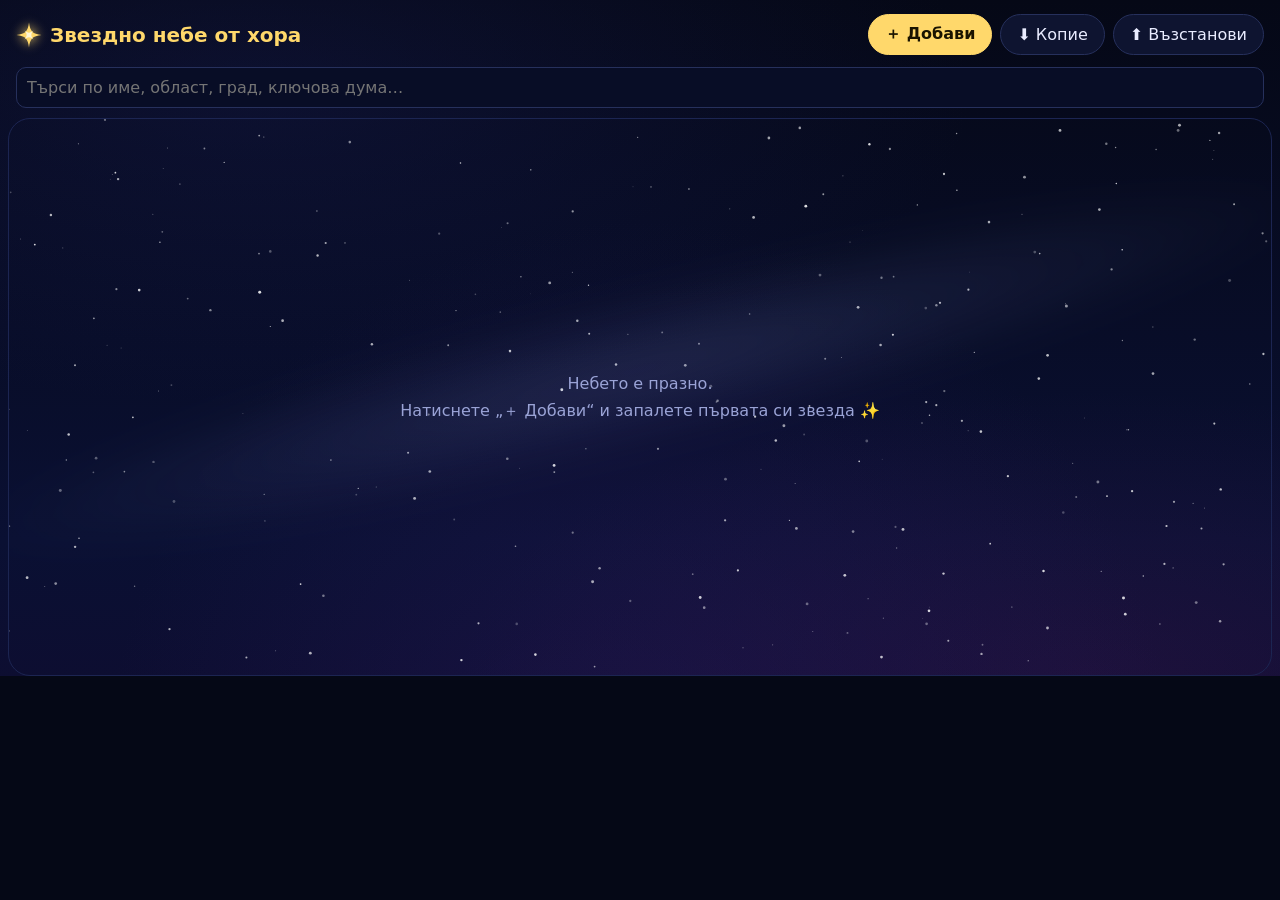
<file: index.html>
<!DOCTYPE html>
<html lang="bg">
<head>
<meta charset="utf-8">
<meta name="viewport" content="width=device-width,initial-scale=1,viewport-fit=cover">
<meta name="theme-color" content="#050816">
<meta name="apple-mobile-web-app-capable" content="yes">
<meta name="mobile-web-app-capable" content="yes">
<meta name="apple-mobile-web-app-title" content="Звездно небе">
<link rel="icon" href="data:image/svg+xml,%3Csvg xmlns='http://www.w3.org/2000/svg' viewBox='-50 -50 100 100'%3E%3Crect x='-50' y='-50' width='100' height='100' rx='22' fill='%23050816'/%3E%3Cpath d='M0,-40 C4,-12 12,-4 40,0 C12,4 4,12 0,40 C-4,12 -12,4 -40,0 C-12,-4 -4,-12 0,-40Z' fill='%23ffd86b'/%3E%3C/svg%3E">
<title>Звездно небе от хора</title>
<style>
:root{--bg:#050816;--panel:#0e1430;--line:#26305c;--text:#e9ecff;--dim:#9aa3d6;--gold:#ffd86b;--blue:#8fb4ff;--danger:#ff7b8a}
*{box-sizing:border-box}
html,body{margin:0;min-height:100%;background:var(--bg);color:var(--text);font-family:system-ui,-apple-system,"Segoe UI",Roboto,sans-serif}
body{padding-top:env(safe-area-inset-top);padding-bottom:env(safe-area-inset-bottom);
  background:radial-gradient(ellipse 80% 50% at 20% 10%,#1a1f5a55,transparent 70%),radial-gradient(ellipse 70% 45% at 85% 75%,#4a1a5a44,transparent 70%),linear-gradient(#050816,#0a1033 60%,#120a2e);background-attachment:fixed}
header{display:flex;flex-wrap:wrap;gap:10px;align-items:center;justify-content:space-between;padding:14px 16px 6px}
h1{font-size:1.25rem;margin:0;color:var(--gold);display:flex;align-items:center;gap:8px}
h1 svg{width:26px;height:26px;filter:drop-shadow(0 0 6px var(--gold))}
.bar{display:flex;gap:8px;flex-wrap:wrap}
button{font:inherit;cursor:pointer;border-radius:999px;border:1px solid var(--line);background:var(--panel);color:var(--text);padding:9px 16px}
button:hover{border-color:var(--blue)}
button:focus-visible,input:focus-visible,textarea:focus-visible{outline:2px solid var(--gold);outline-offset:2px}
button.primary{background:var(--gold);color:#1a1400;border-color:var(--gold);font-weight:600}
button.small{padding:5px 11px;font-size:.85rem}
button.danger{color:var(--danger)}
.search{padding:6px 16px 4px}
input,textarea{width:100%;font:inherit;color:var(--text);background:#080d26;border:1px solid var(--line);border-radius:10px;padding:10px}
textarea{min-height:70px;resize:vertical}
label{display:block;margin:10px 0 4px;color:var(--dim);font-size:.9rem}

/* Небе */
#sky{position:relative;margin:6px 8px 24px;border-radius:22px;overflow:hidden;border:1px solid #1c2552;
  background:radial-gradient(ellipse at 50% 120%,#2a1b5e66,transparent 60%);min-height:420px}
#bg{position:absolute;inset:0;width:100%;height:100%;pointer-events:none}
#milky{position:absolute;left:-10%;right:-10%;top:30%;height:30%;transform:rotate(-14deg);
  background:radial-gradient(ellipse at center,#9fb4ff22,transparent 65%);filter:blur(18px);pointer-events:none}
.msg{position:absolute;inset:0;display:flex;align-items:center;justify-content:center;text-align:center;color:var(--dim);padding:24px;line-height:1.7;pointer-events:none}
.pt{position:absolute;transform:translate(-50%,-50%);background:none;border:0;padding:0;border-radius:50%;display:block}
.pt:hover{border:0}
.pt .s{display:block;width:100%;height:100%;overflow:visible;filter:drop-shadow(0 0 6px var(--c)) drop-shadow(0 0 14px var(--c))}
.pt .s path{fill:var(--c)}
.pt .s .core{fill:#fff}
.pt.dim{opacity:.18}
.pt.sel .s{filter:drop-shadow(0 0 10px #fff) drop-shadow(0 0 22px var(--c))}
.sat{position:absolute;width:6px;height:6px;margin:-3px 0 0 -3px;border-radius:50%;background:var(--c);box-shadow:0 0 6px var(--c);pointer-events:none;opacity:.9}
.tag{position:absolute;transform:translate(-50%,-100%);font-size:.78rem;color:#fff;white-space:nowrap;pointer-events:none;text-shadow:0 0 6px #000,0 0 3px #000}
#card{position:absolute;z-index:5;width:min(250px,80%);background:#0e1430ee;backdrop-filter:blur(6px);border:1px solid var(--line);border-radius:14px;padding:12px 14px;box-shadow:0 8px 30px #000a;display:none}
#card b{display:block;color:var(--gold);font-size:1.02rem}
#card .m{color:var(--dim);font-size:.85rem;margin-top:2px}
#card .h{margin-top:6px;font-size:.9rem;line-height:1.35}
#card .acts{display:flex;gap:6px;margin-top:10px}
.shoot{position:absolute;top:8%;left:70%;width:90px;height:2px;background:linear-gradient(90deg,#fff,transparent);transform:rotate(-30deg);opacity:0;pointer-events:none}
@media (prefers-reduced-motion:no-preference){
  .pt .s{animation:tw 4s ease-in-out infinite}
  .pt:nth-child(3n) .s{animation-delay:-1.3s}.pt:nth-child(3n+1) .s{animation-delay:-2.6s}
  @keyframes tw{50%{transform:scale(.88) rotate(8deg)}}
  .shoot{animation:sh 12s 3s ease-out infinite}
  @keyframes sh{0%{opacity:0;transform:translate(0,0) rotate(-30deg)}2%{opacity:1}8%{opacity:0;transform:translate(-220px,127px) rotate(-30deg)}100%{opacity:0}}
}

dialog{border:1px solid var(--line);border-radius:18px;background:var(--panel);color:var(--text);width:min(560px,94vw);max-height:92vh;padding:18px;overflow:auto}
dialog::backdrop{background:rgba(2,4,14,.75)}
dialog h2{margin:0 0 6px;color:var(--gold);font-size:1.15rem}
.row{display:flex;gap:8px;justify-content:flex-end;margin-top:16px;flex-wrap:wrap}
.info p{margin:4px 0;color:var(--dim)}
.info a{color:var(--blue)}
.sec{margin-top:18px;border-top:1px solid var(--line);padding-top:12px}
.sec h3{margin:0 0 8px;font-size:1rem;color:var(--blue)}
.contact{background:#080d26;border:1px solid var(--line);border-radius:12px;padding:10px 12px;margin-bottom:8px}
.contact b{display:block}
.contact .meta{color:var(--dim);font-size:.88rem;margin-top:2px}
.contact .acts{display:flex;gap:6px;margin-top:8px}
.contact a,.meta a{color:var(--blue)}
.kw{color:var(--gold);font-size:.82rem}
.hint{color:var(--dim);font-size:.85rem}
</style>
</head>
<body>
<header>
  <h1><svg viewBox="-50 -50 100 100" aria-hidden="true"><path fill="#ffd86b" d="M0,-48 C4,-14 14,-4 48,0 C14,4 4,14 0,48 C-4,14 -14,4 -48,0 C-14,-4 -4,-14 0,-48Z"/><path fill="#fff6d6" transform="rotate(45) scale(.5)" d="M0,-48 C4,-14 14,-4 48,0 C14,4 4,14 0,48 C-4,14 -14,4 -48,0 C-14,-4 -4,-14 0,-48Z"/></svg>Звездно небе от хора</h1>
  <div class="bar">
    <button class="primary" id="addBtn">＋ Добави</button>
    <button id="exportBtn">⬇ Копие</button>
    <button id="importBtn">⬆ Възстанови</button>
    <input type="file" id="file" accept="application/json,.json" hidden>
  </div>
</header>
<div class="search"><input id="q" type="search" placeholder="Търси по име, област, град, ключова дума…" aria-label="Търсене"></div>

<main id="sky">
  <svg id="bg" aria-hidden="true"></svg>
  <div id="milky"></div>
  <div class="shoot"></div>
  <div id="layer"></div>
  <div id="card"></div>
</main>

<dialog id="formDlg">
  <form id="form" method="dialog">
    <h2 id="formTitle">Нова звезда</h2>
    <label for="f_name">Име *</label><input id="f_name" required>
    <label for="f_field">Област *</label><input id="f_field" required>
    <label for="f_city">Град</label><input id="f_city">
    <label for="f_help">С какво може да помогне? *</label><textarea id="f_help" required></textarea>
    <label for="f_kw">Ключови думи (със запетая)</label><input id="f_kw">
    <label for="f_phone">Телефон</label><input id="f_phone" type="tel">
    <label for="f_email">Имейл</label><input id="f_email" type="email">
    <label for="f_notes">Бележки</label><textarea id="f_notes"></textarea>
    <div class="row">
      <button type="button" id="cancelForm">Отказ</button>
      <button class="primary" type="submit">✦ Запази</button>
    </div>
  </form>
</dialog>

<dialog id="detailDlg"><div id="detail"></div></dialog>

<script>
(function(){
"use strict";
var KEY="guidingStar.v2";
var OLD_KEYS=["guidingStar","stars","starSky","guiding-star","people"];
var COLORS=["#ffd86b","#8fb4ff","#ff9ec4","#7ef0c8","#c3a2ff","#ffb26b"];
var SPARK="M0,-48 C4,-14 14,-4 48,0 C14,4 4,14 0,48 C-4,14 -14,4 -48,0 C-14,-4 -4,-14 0,-48Z";
var people=load();
var ctx=null,openId=null,selId=null;
var $=function(id){return document.getElementById(id)};

function uid(){return Date.now().toString(36)+Math.random().toString(36).slice(2,7)}
function esc(s){return String(s==null?"":s).replace(/[&<>"']/g,function(c){return{"&":"&amp;","<":"&lt;",">":"&gt;",'"':"&quot;","'":"&#39;"}[c]})}
function kwList(s){return String(s||"").split(",").map(function(x){return x.trim()}).filter(Boolean)}
function hash(s){var h=0;for(var i=0;i<s.length;i++){h=(h*31+s.charCodeAt(i))|0}return Math.abs(h)}
function colorOf(p){return COLORS[hash((p.field||"").toLowerCase())%COLORS.length]}

function normalize(p){
  return{id:p.id||uid(),name:p.name||"",field:p.field||"",city:p.city||"",help:p.help||"",
    keywords:Array.isArray(p.keywords)?p.keywords:kwList(p.keywords),
    phone:p.phone||"",email:p.email||"",notes:p.notes||"",
    x:typeof p.x==="number"?p.x:null,y:typeof p.y==="number"?p.y:null,
    contacts:Array.isArray(p.contacts)?p.contacts.map(normalize):[]};
}
function load(){
  var list=[];
  try{
    var raw=localStorage.getItem(KEY);
    if(raw){list=JSON.parse(raw).map(normalize)}
    else for(var i=0;i<OLD_KEYS.length;i++){
      var o=localStorage.getItem(OLD_KEYS[i]);
      if(o){var a=JSON.parse(o);if(Array.isArray(a)&&a.length&&a[0]&&a[0].name){list=a.map(normalize);break}}
    }
  }catch(e){}
  placeAll(list);return list;
}
function save(){try{localStorage.setItem(KEY,JSON.stringify(people))}catch(e){alert("Не може да се запази в браузъра.")}}

/* Позиции: нова звезда отива на най-свободното място от няколко опита */
function placeAll(list){list.forEach(function(p,i){if(p.x==null)place(p,list.slice(0,i))})}
function place(p,others){
  var best=null,bd=-1;
  for(var t=0;t<60;t++){
    var x=8+Math.random()*84,y=10+Math.random()*80,m=1e9;
    others.forEach(function(o){if(o.x==null)return;var dx=(o.x-x)*1.6,dy=o.y-y;m=Math.min(m,dx*dx+dy*dy)});
    if(m>bd){bd=m;best={x:x,y:y}}
  }
  p.x=best.x;p.y=best.y;
}
function skyHeight(){
  var base=Math.max(420,Math.round(window.innerHeight*.62));
  return Math.min(1400,base+Math.max(0,people.length-14)*28);
}

/* Фонови звезди (детерминирани) */
function drawBg(){
  var w=$("sky").clientWidth,h=$("sky").clientHeight,s=7,out="";
  function r(){s=(s*16807)%2147483647;return s/2147483647}
  var n=Math.round(w*h/2600);
  for(var i=0;i<n;i++){
    var x=r()*w,y=r()*h,rad=.4+r()*1.1,o=.25+r()*.6;
    out+='<circle cx="'+x.toFixed(1)+'" cy="'+y.toFixed(1)+'" r="'+rad.toFixed(2)+'" fill="#fff" opacity="'+o.toFixed(2)+'"/>';
  }
  $("bg").setAttribute("viewBox","0 0 "+w+" "+h);$("bg").innerHTML=out;
}

function matches(x,q){return[x.name,x.field,x.city,x.help,x.notes,x.keywords.join(" ")].join(" ").toLowerCase().indexOf(q)>-1}
function matchInfo(p,q){
  if(!q)return{hit:true};
  if(matches(p,q))return{hit:true};
  var c=p.contacts.filter(function(c){return matches(c,q)})[0];
  return c?{hit:true,via:c}:{hit:false};
}

function renderSky(){
  var sky=$("sky"),q=$("q").value.trim().toLowerCase(),layer=$("layer");
  sky.style.height=skyHeight()+"px";drawBg();
  var html="",oldMsg=sky.querySelector(".msg");if(oldMsg)oldMsg.remove();
  if(!people.length){
    layer.innerHTML="";
    var m=document.createElement("div");m.className="msg";
    m.innerHTML="Небето е празно.<br>Натиснете „＋ Добави“ и запалете първата си звезда ✨";
    sky.appendChild(m);hideCard();return;
  }
  var hits=0,labels=0;
  people.forEach(function(p){
    var mi=matchInfo(p,q);if(mi.hit)hits++;
    var size=Math.min(46,24+p.contacts.length*3);
    var c=colorOf(p);
    var cls="pt"+(q&&!mi.hit?" dim":"")+(selId===p.id?" sel":"");
    html+='<button class="'+cls+'" data-id="'+esc(p.id)+'" aria-label="'+esc(p.name)+', '+esc(p.field)+'" style="left:'+p.x+'%;top:'+p.y+'%;width:'+size+'px;height:'+size+'px;--c:'+c+'">'+
      '<svg class="s" viewBox="-50 -50 100 100" aria-hidden="true"><path d="'+SPARK+'"/><path transform="rotate(45) scale(.5)" d="'+SPARK+'" opacity=".75"/><circle class="core" r="7"/></svg></button>';
    // спътници = познати
    var n=Math.min(p.contacts.length,12),orbit=size/2+10;
    for(var i=0;i<n;i++){
      var a=(i/n)*Math.PI*2+hash(p.id)%6;
      html+='<span class="sat" style="left:calc('+p.x+'% + '+(Math.cos(a)*orbit).toFixed(1)+'px);top:calc('+p.y+'% + '+(Math.sin(a)*orbit).toFixed(1)+'px);--c:'+c+'"></span>';
    }
    // етикети: при търсене за съвпаденията, иначе за избраната
    if((q&&mi.hit&&labels<14)||(!q&&selId===p.id&&false)){
      labels++;
      html+='<span class="tag" style="left:'+p.x+'%;top:calc('+p.y+'% - '+(size/2+6)+'px)">'+esc(mi.via?mi.via.name+" ← "+p.name:p.name)+'</span>';
    }
  });
  layer.innerHTML=html;
  if(q&&!hits){var m2=document.createElement("div");m2.className="msg";m2.textContent="Няма звезди за това търсене.";sky.appendChild(m2)}
  if(selId)showCard(selId);else hideCard();
}

function hideCard(){$("card").style.display="none"}
function showCard(id){
  var p=people.find(function(x){return x.id===id});if(!p){hideCard();return}
  var card=$("card");
  card.innerHTML='<b>✦ '+esc(p.name)+'</b><div class="m">'+esc(p.field)+(p.city?" · "+esc(p.city):"")+'</div>'+
    (p.help?'<div class="h">'+esc(p.help.length>110?p.help.slice(0,110)+"…":p.help)+'</div>':"")+
    '<div class="acts"><button class="small primary" data-act="open">Отвори'+(p.contacts.length?" ("+p.contacts.length+" познати)":"")+'</button><button class="small" data-act="x">✕</button></div>';
  card.style.display="block";
  var sky=$("sky"),W=sky.clientWidth,H=sky.clientHeight,cw=card.offsetWidth,ch=card.offsetHeight;
  var px=p.x/100*W,py=p.y/100*H;
  var left=Math.max(8,Math.min(W-cw-8,px-cw/2));
  var top=py-ch-30;if(top<8)top=py+30;
  card.style.left=left+"px";card.style.top=Math.max(8,Math.min(H-ch-8,top))+"px";
}

$("layer").addEventListener("click",function(e){
  var b=e.target.closest(".pt");if(!b)return;
  selId=selId===b.getAttribute("data-id")?null:b.getAttribute("data-id");renderSky();
});
$("sky").addEventListener("click",function(e){
  if(e.target.closest(".pt")||e.target.closest("#card"))return;
  if(selId){selId=null;renderSky()}
});
$("card").addEventListener("click",function(e){
  var b=e.target.closest("[data-act]");if(!b)return;
  if(b.getAttribute("data-act")==="x"){selId=null;renderSky()}
  else if(b.getAttribute("data-act")==="open"){openId=selId;renderDetail();$("detailDlg").showModal()}
});

/* Детайли + познати */
function contactHtml(c){
  var kws=c.keywords.length?'<div class="kw">'+c.keywords.map(esc).join(", ")+'</div>':"";
  var links=[];
  if(c.phone)links.push('<a href="tel:'+esc(c.phone)+'">'+esc(c.phone)+'</a>');
  if(c.email)links.push('<a href="mailto:'+esc(c.email)+'">'+esc(c.email)+'</a>');
  return'<div class="contact"><b>✧ '+esc(c.name)+'</b><div class="meta">'+esc(c.field)+(c.city?" · "+esc(c.city):"")+'</div>'+
    (c.help?'<div class="meta">'+esc(c.help)+'</div>':"")+kws+
    (links.length?'<div class="meta">'+links.join(" · ")+'</div>':"")+
    (c.notes?'<div class="meta">📝 '+esc(c.notes)+'</div>':"")+
    '<div class="acts"><button class="small" data-act="editContact" data-cid="'+esc(c.id)+'">Редактирай</button>'+
    '<button class="small danger" data-act="delContact" data-cid="'+esc(c.id)+'">Изтрий</button></div></div>';
}
function renderDetail(){
  var p=people.find(function(x){return x.id===openId});
  if(!p){$("detailDlg").close();return}
  var links=[];
  if(p.phone)links.push('<a href="tel:'+esc(p.phone)+'">'+esc(p.phone)+'</a>');
  if(p.email)links.push('<a href="mailto:'+esc(p.email)+'">'+esc(p.email)+'</a>');
  $("detail").innerHTML=
    '<h2>✦ '+esc(p.name)+'</h2><div class="info"><p>'+esc(p.field)+(p.city?" · "+esc(p.city):"")+'</p><p>'+esc(p.help)+'</p>'+
    (p.keywords.length?'<p class="kw">'+p.keywords.map(esc).join(", ")+'</p>':"")+
    (links.length?'<p>'+links.join(" · ")+'</p>':"")+(p.notes?'<p>📝 '+esc(p.notes)+'</p>':"")+'</div>'+
    '<div class="row" style="justify-content:flex-start;margin-top:10px"><button class="small" data-act="editPerson">Редактирай</button><button class="small danger" data-act="delPerson">Изтрий</button></div>'+
    '<div class="sec"><h3>Познати на '+esc(p.name)+' ('+p.contacts.length+')</h3>'+
    (p.contacts.length?p.contacts.map(contactHtml).join(""):'<p class="hint">Още няма добавени познати. Добавете хора, които '+esc(p.name)+' познава и с какво могат да помогнат.</p>')+
    '<button class="primary" data-act="addContact">＋ Добави познат</button></div>'+
    '<div class="row"><button data-act="close">Затвори</button></div>';
}

/* Форма */
function openForm(mode,pid,cid){
  ctx={mode:mode,personId:pid||null,contactId:cid||null};
  $("form").reset();
  var data=null,title="Нова звезда";
  if(mode==="person"&&pid){data=people.find(function(x){return x.id===pid});title="Редакция на звезда"}
  if(mode==="contact"){
    var p=people.find(function(x){return x.id===pid});
    if(cid){data=p.contacts.find(function(x){return x.id===cid});title="Редакция на познат"}else title="Нов познат на "+p.name;
  }
  $("formTitle").textContent=title;
  if(data){$("f_name").value=data.name;$("f_field").value=data.field;$("f_city").value=data.city;$("f_help").value=data.help;
    $("f_kw").value=data.keywords.join(", ");$("f_phone").value=data.phone;$("f_email").value=data.email;$("f_notes").value=data.notes}
  $("formDlg").showModal();
}
$("form").addEventListener("submit",function(e){
  e.preventDefault();
  var rec={name:$("f_name").value.trim(),field:$("f_field").value.trim(),city:$("f_city").value.trim(),help:$("f_help").value.trim(),
    keywords:kwList($("f_kw").value),phone:$("f_phone").value.trim(),email:$("f_email").value.trim(),notes:$("f_notes").value.trim()};
  if(!rec.name||!rec.field||!rec.help)return;
  if(ctx.mode==="person"){
    if(ctx.personId){Object.assign(people.find(function(x){return x.id===ctx.personId}),rec)}
    else{rec.id=uid();rec.contacts=[];var np=normalize(rec);place(np,people);people.push(np);selId=np.id}
  }else{
    var parent=people.find(function(x){return x.id===ctx.personId});
    if(ctx.contactId){Object.assign(parent.contacts.find(function(x){return x.id===ctx.contactId}),rec)}
    else{rec.id=uid();rec.contacts=[];parent.contacts.push(normalize(rec))}
  }
  save();$("formDlg").close();renderSky();
  if(openId&&$("detailDlg").open)renderDetail();
});
$("cancelForm").onclick=function(){$("formDlg").close()};
$("addBtn").onclick=function(){openForm("person")};
$("q").addEventListener("input",function(){selId=null;renderSky()});

$("detailDlg").addEventListener("click",function(e){
  var b=e.target.closest("[data-act]");if(!b)return;
  var act=b.getAttribute("data-act"),cid=b.getAttribute("data-cid");
  var p=people.find(function(x){return x.id===openId});
  if(act==="close")$("detailDlg").close();
  else if(act==="addContact")openForm("contact",openId);
  else if(act==="editContact")openForm("contact",openId,cid);
  else if(act==="editPerson")openForm("person",openId);
  else if(act==="delContact"){if(confirm("Да изтрия ли този познат?")){p.contacts=p.contacts.filter(function(c){return c.id!==cid});save();renderDetail();renderSky()}}
  else if(act==="delPerson"){if(confirm("Да изтрия ли "+p.name+" и всичките му познати?")){people=people.filter(function(x){return x.id!==openId});selId=null;save();$("detailDlg").close();renderSky()}}
});

/* Копие / Възстановяване */
$("exportBtn").onclick=function(){
  var blob=new Blob([JSON.stringify(people,null,2)],{type:"application/json"});
  var a=document.createElement("a");a.href=URL.createObjectURL(blob);
  a.download="zvezdno-nebe-"+new Date().toISOString().slice(0,10)+".json";
  document.body.appendChild(a);a.click();a.remove();setTimeout(function(){URL.revokeObjectURL(a.href)},1000);
};
$("importBtn").onclick=function(){$("file").click()};
$("file").addEventListener("change",function(e){
  var f=e.target.files[0];if(!f)return;
  var r=new FileReader();
  r.onload=function(){
    try{
      var data=JSON.parse(r.result);
      if(!Array.isArray(data))data=data.stars||data.people||data.data;
      if(!Array.isArray(data))throw new Error("формат");
      if(!confirm("Да заменя ли текущите данни с "+data.length+" записа от файла?"))return;
      people=data.map(normalize);placeAll(people);selId=null;save();renderSky();
    }catch(err){alert("Файлът не може да се прочете.")}
  };
  r.readAsText(f);e.target.value="";
});

var rz;window.addEventListener("resize",function(){clearTimeout(rz);rz=setTimeout(renderSky,150)});
save();renderSky();
})();
</script>
</body>
</html>
</file>
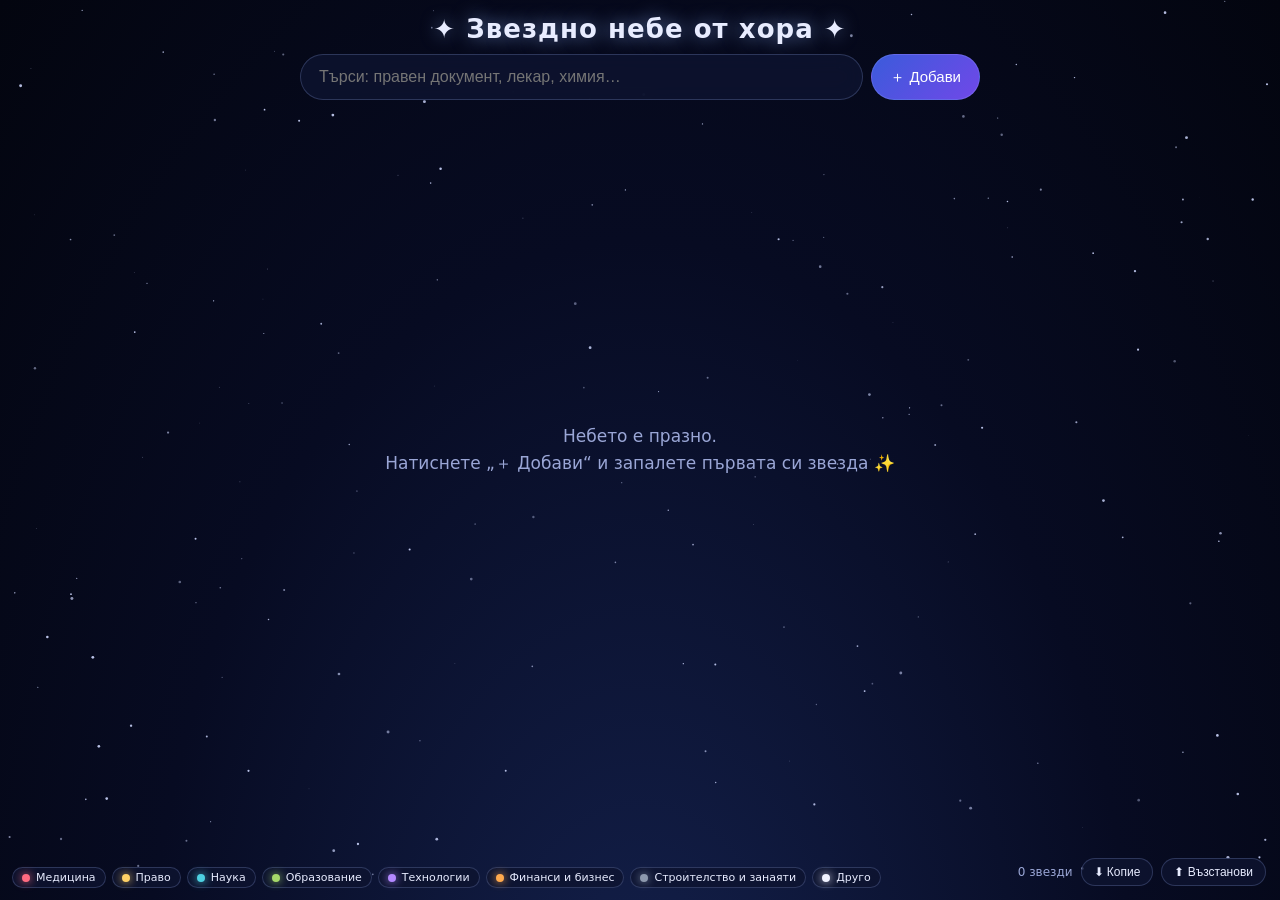
<file: index (1).html>
<!doctype html>
<html lang="bg">
<head>
<meta charset="utf-8">
<meta name="viewport" content="width=device-width,initial-scale=1,viewport-fit=cover">
<meta name="theme-color" content="#050816">
<title>Звездно небе от хора</title>
<link rel="manifest" href="manifest.webmanifest">
<link rel="icon" href="icon.svg" type="image/svg+xml">
<link rel="apple-touch-icon" href="apple-touch-icon.png">
<meta name="apple-mobile-web-app-capable" content="yes">
<meta name="mobile-web-app-capable" content="yes">
<meta name="apple-mobile-web-app-title" content="Звездно небе">
<link rel="stylesheet" href="styles.css">
</head>
<body>
<canvas id="bg"></canvas>
<div id="sky"></div>
<div id="hello">Небето е празно.<br>Натиснете „＋ Добави“ и запалете първата си звезда ✨</div>

<header>
  <h1>✦ Звездно небе от хора ✦</h1>
  <div class="bar">
    <input id="q" type="search" placeholder="Търси: правен документ, лекар, химия…" autocomplete="off">
    <button class="btn" id="add">＋ Добави</button>
  </div>
</header>
<div id="results"></div>
<div id="legend"></div>
<div id="count"><span id="n"></span>
  <button class="btn ghost" id="exp" style="padding:6px 12px;font-size:12px">⬇ Копие</button>
  <button class="btn ghost" id="imp" style="padding:6px 12px;font-size:12px">⬆ Възстанови</button>
  <input type="file" id="file" accept=".json" hidden>
</div>

<div class="modal" id="mForm"><form class="card" id="form" autocomplete="off">
  <h2 id="fTitle">Нова звезда</h2>
  <label>Име *</label><input name="name" required>
  <div class="row">
    <div><label>Област *</label><select name="cat" id="catSel"></select></div>
    <div><label>Град</label><input name="city"></div>
  </div>
  <label>С какво може да помогне? *</label>
  <textarea name="help" required placeholder="напр. съставяне на правни документи, договори, консултации"></textarea>
  <label>Ключови думи (със запетая)</label><input name="tags" placeholder="договор, нотариус, наследство">
  <div class="row">
    <div><label>Телефон</label><input name="phone" type="tel"></div>
    <div><label>Имейл</label><input name="email" type="email"></div>
  </div>
  <label>Бележки</label><textarea name="notes"></textarea>
  <div class="actions">
    <button type="button" class="btn ghost" data-close>Отказ</button>
    <button class="btn">✦ Запази</button>
  </div>
</form></div>

<div class="modal" id="mView"><div class="card info" id="view"></div></div>

<script src="app.js"></script>
</body>
</html>
</file>
<file: styles.css>
:root{
    --bg:#050816; --panel:rgba(14,20,48,.82); --line:rgba(160,180,255,.22);
    --text:#e8ecff; --muted:#9aa6d6; --accent:#8fb4ff;
  }
  *{box-sizing:border-box}
  html,body{margin:0;height:100%;overflow:hidden;background:radial-gradient(ellipse at 50% 120%,#14214d 0%,#070b22 55%,#03050f 100%);color:var(--text);font-family:system-ui,-apple-system,"Segoe UI",Roboto,sans-serif}
  #bg{position:fixed;inset:0;width:100%;height:100%}
  #sky{position:fixed;inset:0;top:0}
  .star{position:absolute;width:26px;height:26px;margin:-13px 0 0 -13px;border:none;background:none;padding:0;cursor:pointer;transition:opacity .4s,transform .3s}
  .star i{position:absolute;inset:8px;border-radius:50%;background:var(--c);box-shadow:0 0 10px 3px var(--c),0 0 24px 8px color-mix(in srgb,var(--c) 45%,transparent);animation:tw var(--d,3s) ease-in-out infinite}
  .star:hover{transform:scale(1.6);z-index:5}
  .star.dim{opacity:.12}
  .star.hit i{animation:pulse 1.2s ease-in-out infinite;box-shadow:0 0 16px 6px var(--c),0 0 46px 18px color-mix(in srgb,var(--c) 60%,transparent)}
  .star.hit{z-index:4;transform:scale(1.5)}
  .star.new{animation:born 1.6s ease-out}
  .star span{position:absolute;left:50%;top:26px;transform:translateX(-50%);white-space:nowrap;font-size:12px;color:var(--text);opacity:0;transition:opacity .2s;text-shadow:0 1px 6px #000;pointer-events:none}
  .star:hover span,.star.hit span{opacity:1}
  @keyframes tw{0%,100%{opacity:.7;transform:scale(.85)}50%{opacity:1;transform:scale(1.1)}}
  @keyframes pulse{0%,100%{transform:scale(1)}50%{transform:scale(1.5)}}
  @keyframes born{0%{transform:scale(8);opacity:0}60%{transform:scale(2);opacity:1}100%{transform:scale(1)}}

  header{position:fixed;left:0;right:0;top:0;padding:max(14px,env(safe-area-inset-top)) 14px 10px;display:flex;flex-direction:column;align-items:center;gap:10px;z-index:10;pointer-events:none}
  header>*{pointer-events:auto}
  h1{margin:0;font-size:clamp(18px,3.2vw,26px);font-weight:600;letter-spacing:.04em;text-shadow:0 0 18px rgba(143,180,255,.6)}
  .bar{display:flex;gap:8px;width:min(680px,100%)}
  .bar input{flex:1;min-width:0;padding:13px 18px;border-radius:999px;border:1px solid var(--line);background:var(--panel);color:var(--text);font-size:16px;backdrop-filter:blur(10px);outline:none}
  .bar input:focus{border-color:var(--accent);box-shadow:0 0 0 3px rgba(143,180,255,.2)}
  button.btn{padding:12px 18px;border-radius:999px;border:1px solid var(--line);background:linear-gradient(135deg,#3b5bdb,#7048e8);color:#fff;font-size:15px;cursor:pointer;white-space:nowrap}
  button.btn.ghost{background:var(--panel);color:var(--text)}
  button.btn:hover{filter:brightness(1.15)}

  #results{position:fixed;z-index:9;top:max(112px,calc(env(safe-area-inset-top) + 100px));left:50%;transform:translateX(-50%);width:min(680px,calc(100% - 28px));max-height:42vh;overflow:auto;background:var(--panel);border:1px solid var(--line);border-radius:18px;backdrop-filter:blur(12px);display:none}
  #results.show{display:block}
  .res{display:flex;gap:12px;align-items:center;padding:11px 16px;cursor:pointer;border-bottom:1px solid var(--line)}
  .res:last-child{border:none}
  .res:hover{background:rgba(143,180,255,.1)}
  .dot{width:11px;height:11px;border-radius:50%;background:var(--c);box-shadow:0 0 10px var(--c);flex:none}
  .res b{display:block;font-size:15px}
  .res small{color:var(--muted)}
  .empty{padding:16px;color:var(--muted);text-align:center}

  .modal{position:fixed;inset:0;z-index:20;background:rgba(2,4,14,.7);backdrop-filter:blur(4px);display:none;align-items:center;justify-content:center;padding:14px}
  .modal.show{display:flex}
  .card{width:min(520px,100%);max-height:92vh;overflow:auto;background:#0d1330;border:1px solid var(--line);border-radius:20px;padding:22px;box-shadow:0 20px 80px rgba(0,0,0,.6)}
  .card h2{margin:0 0 14px;font-size:20px}
  label{display:block;font-size:13px;color:var(--muted);margin:12px 0 5px}
  .card input,.card select,.card textarea{width:100%;padding:11px 13px;border-radius:12px;border:1px solid var(--line);background:#080d24;color:var(--text);font-size:15px;font-family:inherit;outline:none}
  .card input:focus,.card select:focus,.card textarea:focus{border-color:var(--accent)}
  textarea{min-height:76px;resize:vertical}
  .row{display:grid;grid-template-columns:1fr 1fr;gap:10px}
  .actions{display:flex;gap:8px;justify-content:flex-end;margin-top:18px;flex-wrap:wrap}
  .tag{display:inline-block;padding:3px 11px;border-radius:999px;background:color-mix(in srgb,var(--c) 22%,transparent);border:1px solid var(--c);font-size:12px;margin-bottom:10px}
  .info p{margin:8px 0;line-height:1.5}
  .info .k{color:var(--muted);font-size:12px;display:block}
  .info a{color:var(--accent)}
  #legend{position:fixed;left:12px;bottom:max(12px,env(safe-area-inset-bottom));z-index:8;display:flex;gap:6px;flex-wrap:wrap;max-width:calc(100% - 150px)}
  #legend span{font-size:11px;padding:3px 9px;border-radius:999px;background:var(--panel);border:1px solid var(--line);display:flex;align-items:center;gap:6px;cursor:pointer}
  #legend span.off{opacity:.35}
  #count{position:fixed;right:14px;bottom:max(14px,env(safe-area-inset-bottom));z-index:8;color:var(--muted);font-size:12px;display:flex;gap:8px;align-items:center}
  #hello{position:fixed;inset:0;display:none;align-items:center;justify-content:center;text-align:center;color:var(--muted);padding:30px;pointer-events:none;z-index:2;font-size:17px;line-height:1.6}
</file>
